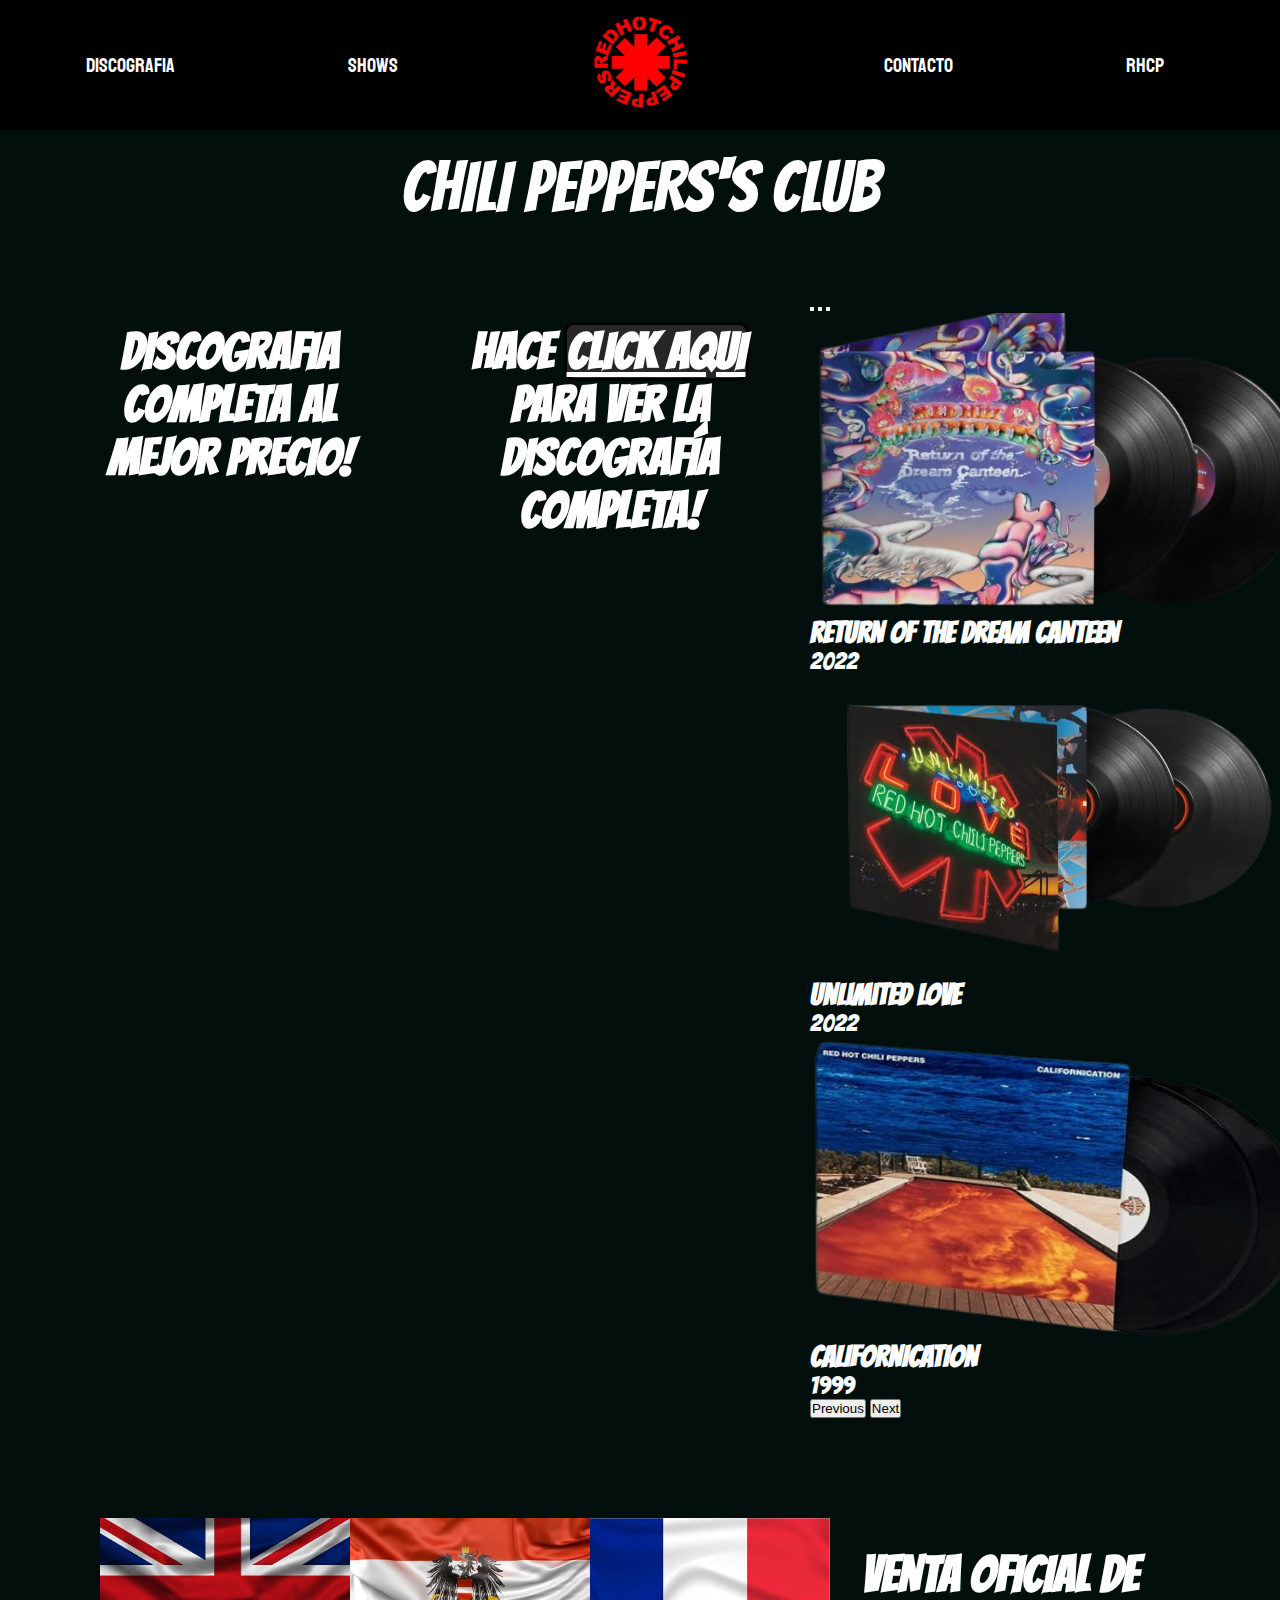
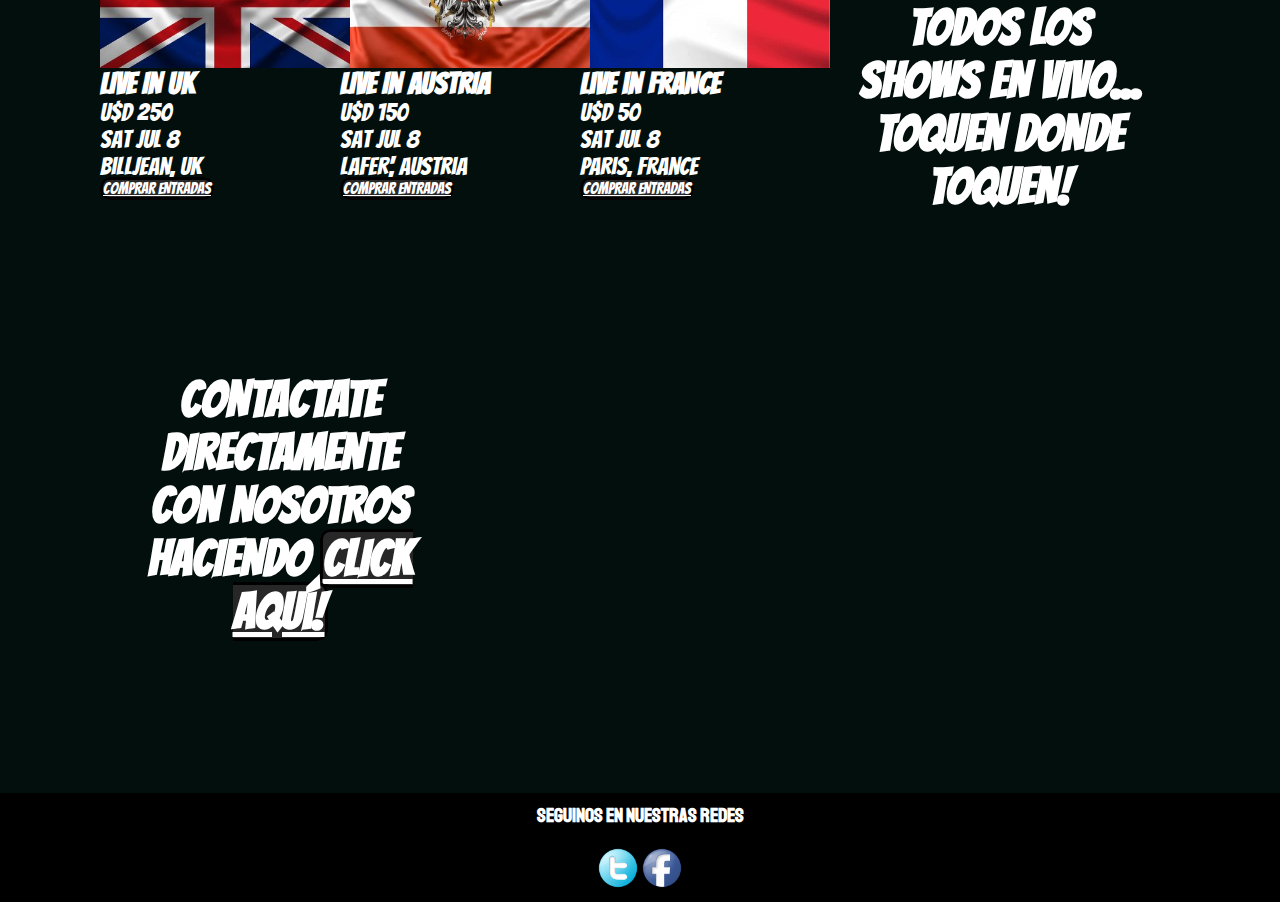
<file: index.html>
<!DOCTYPE html>
<html lang="es">
<head>
    <meta charset="UTF-8">
    <meta name="viewport" content="width=device-width, initial-scale=1.0">   
    <link rel="shortcut icon" href="img/rhcpLogo_1.webp"> 
     <!-- bootstrap link css -->
     <link href="https://cdn.jsdelivr.net/npm/bootstrap@5.0.2/dist/css/bootstrap.min.css" rel="stylesheet" integrity="sha384-EVSTQN3/azprG1Anm3QDgpJLIm9Nao0Yz1ztcQTwFspd3yD65VohhpuuCOmLASjC" crossorigin="anonymous">         
    <link rel="stylesheet" href="css/style.css">
    <title>RHCP</title>
</head>
<body>
   <header>
        <nav>
            <div>              
                <ul>                    
                    <li>                             
                        <a href="pages/discografia.html">DISCOGRAFIA</a>
                    </li>
                    <li>
                        <a href="pages/shows.html">SHOWS</a>
                    </li>
                    <li>
                        <a href="index.html">
                            <img src="img/rhcpLogo101.png" alt="logo principal del sitio" class="logoSize">
                        </a>  
                    </li>                    
                    <li>
                        <a href="pages/contacto.html">CONTACTO</a>
                    </li>                  
                    <li>
                        <a href="https://redhotchilipeppers.com/" target="_blank">RHCP</a>
                    </li>
                </ul>
            </div>    
        </nav>       
    </header> 
    <main>         
        <div>
            <h1>CHILI PEPPERS'S CLUB</h1>
        </div>  
        <section class="section1">              
            <div class="div11">
                <h3>DISCOGRAFIA COMPLETA AL MEJOR PRECIO!</h3>               
            </div>            
            <div class="div12">
                <h3>HACE <a href="./pages/discografia.html" class="btn btn-primary1">CLICK AQUI</a> PARA VER LA DISCOGRAFÍA COMPLETA!</h3> 
            </div>
            <div id="carouselExampleCaptions" class="carousel slide div13">
                <div class="carousel-indicators">
                    <button type="button" data-bs-target="#carouselExampleCaptions" data-bs-slide-to="0" class="active" aria-current="true" aria-label="Slide 1"></button>
                    <button type="button" data-bs-target="#carouselExampleCaptions" data-bs-slide-to="1" aria-label="Slide 2"></button>
                    <button type="button" data-bs-target="#carouselExampleCaptions" data-bs-slide-to="2" aria-label="Slide 3"></button>
                </div>
                <div class="carousel-inner">
                    <div class="carousel-item active">
                        <img src="img/rhcpDisco1.webp" class="carouselSize" alt="The Return of the dream Canteen">
                        <div class="carousel-caption d-none d-md-block">
                            <h5>RETURN OF THE DREAM CANTEEN</h5>
                            <p>2022</p>
                        </div>
                    </div>
                    <div class="carousel-item">
                        <img src="img/rhcpDisco2.webp" class="carouselSize" alt="Unlimited Love">
                        <div class="carousel-caption d-none d-md-block">
                            <h5>Unlimited LOVE</h5>
                            <p>2022</p>
                        </div>
                    </div>
                    <div class="carousel-item">
                        <img src="img/rhcpDisco3.png" class="carouselSize" alt="Californication">
                        <div class="carousel-caption d-none d-md-block">
                            <h5>CALIFORNICATION</h5>
                            <p>1999</p>
                        </div>
                    </div>
                </div>
                <button class="carousel-control-prev" type="button" data-bs-target="#carouselExampleCaptions" data-bs-slide="prev">
                    <span class="carousel-control-prev-icon" aria-hidden="true"></span>
                    <span class="visually-hidden">Previous</span>
                </button>
                <button class="carousel-control-next" type="button" data-bs-target="#carouselExampleCaptions" data-bs-slide="next">
                    <span class="carousel-control-next-icon" aria-hidden="true"></span>
                    <span class="visually-hidden">Next</span>
                </button>     
            </div>        
        </section>        
        <section class="section2">  
            <div>
                <h3>VENTA OFICIAL DE TODOS LOS SHOWS EN VIVO... TOQUEN DONDE TOQUEN!</h3> 
            </div>     
            <div class="bgColor" style="width: 18rem;">
                <img src="img/rhcpFrance.jpg" class="card-img-top imgCardHeight" alt="Bandera de Francia">
                <div class="card-body">
                    <h5 class="card-title">Live in France</h5>
                    <p class="card-text">U$D 50</p>                    
                    <p class="card-text">Sat Jul 8</p>
                    <p class="card-text">Paris, France</p>
                    <a href="./pages/shows.html" class="btn btn-primary1">COMPRAR ENTRADAS</a>
                </div>
            </div>
            <div class="bgColor" style="width: 18rem;">
                <img src="img/rhcpAustria.jpg" class="card-img-top imgCardHeight" alt="Bandera de Austria">
                <div class="card-body">
                    <h5 class="card-title">LIVE IN AUSTRIA</h5>
                    <p class="card-text">U$D 150</p>                    
                    <p class="card-text">Sat Jul 8</p>
                    <p class="card-text">Lafer', Austria</p>
                    <a href="./pages/shows.html" class="btn btn-primary1">COMPRAR ENTRADAS</a>
                </div>
            </div>
            <div class="bgColor" style="width: 18rem;">
                <img src="img/rhcpUk.jpg" class="card-img-top imgCardHeight" alt="Bandera de UK">
                <div class="card-body">
                    <h5 class="card-title">LIVE IN UK</h5>
                    <p class="card-text">U$D 250</p>                    
                    <p class="card-text">Sat Jul 8</p>
                    <p class="card-text">BillJean, UK</p>
                    <a href="./pages/shows.html" class="btn btn-primary1">COMPRAR ENTRADAS</a>
                </div>
            </div>
        </section>
        <section class="section3">
            <div>
                <h3>CONTACTATE DIRECTAMENTE CON NOSOTROS HACIENDO  <a href="pages/contacto.html" class="btn btn-primary1"> CLICK Aquí!</a></h3>                
            </div>  
            <div class="iframeDiv">
                <iframe src="https://www.google.com/maps/embed?pb=!1m18!1m12!1m3!1d33148.76546325812!2d-68.08663452068204!3d-38.91964704762123!2m3!1f0!2f0!3f0!3m2!1i1024!2i768!4f13.1!3m3!1m2!1s0x960a322dda54f31b%3A0x5e6feb94784372b6!2sGH%20COMUNICACIONES!5e0!3m2!1ses-419!2sar!4v1686872433963!5m2!1ses-419!2sar" style="border:0;" allowfullscreen="" loading="lazy" referrerpolicy="no-referrer-when-downgrade" class="iframeWidth" ></iframe>
            </div>                         
        </section>              
    </main>  
    <footer class="footerAlign">
        <h4>Seguinos en nuestras redes</h4>
        <a href="https://twitter.com/redHotChiliPeppers" target="_blank">
            <img src="img/twitter.png" alt="logo de Twitter" class="footerIcon"></a>       
        <a href="https://facebook.com/redHotChiliPeppers" target="_blank">
            <img src="img/facebook.png" alt="logo de Facebook" class="footerIcon"></a>                
    </footer>
    <script src="https://cdn.jsdelivr.net/npm/bootstrap@5.0.2/dist/js/bootstrap.bundle.min.js" integrity="sha384-MrcW6ZMFYlzcLA8Nl+NtUVF0sA7MsXsP1UyJoMp4YLEuNSfAP+JcXn/tWtIaxVXM" crossorigin="anonymous"></script>
</body>
</html>
</file>
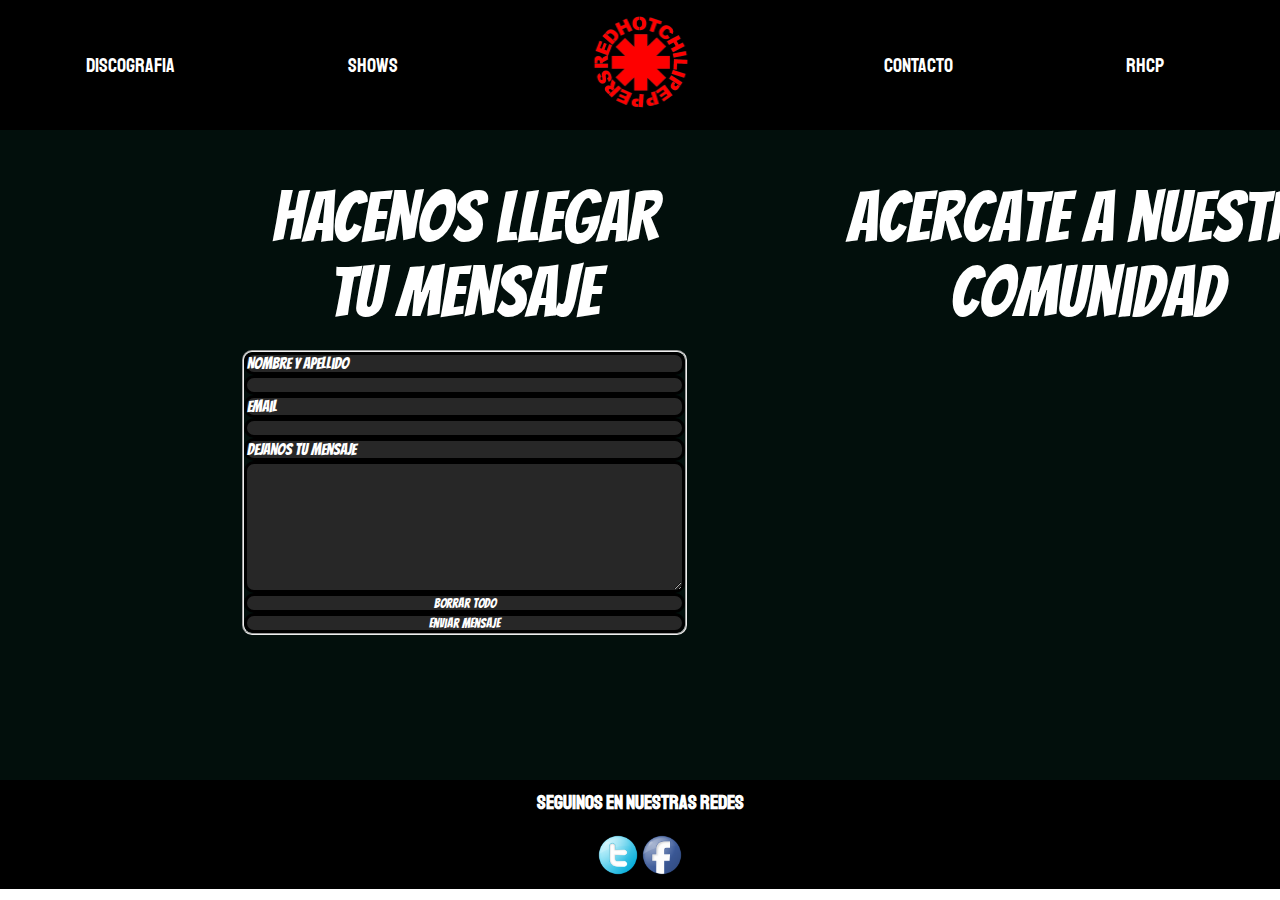
<file: pages/contacto.html>
<!DOCTYPE html>
<html lang="es">
<head>
    <meta charset="UTF-8">
    <meta name="viewport" content="width=device-width, initial-scale=1.0">    
    <link rel="shortcut icon" href="../img/rhcpLogo_1.webp">  
    <!-- bootstrap link css -->
    <link href="https://cdn.jsdelivr.net/npm/bootstrap@5.0.2/dist/css/bootstrap.min.css" rel="stylesheet" integrity="sha384-EVSTQN3/azprG1Anm3QDgpJLIm9Nao0Yz1ztcQTwFspd3yD65VohhpuuCOmLASjC" crossorigin="anonymous">   
    <link rel="stylesheet" href="../css/style.css"> 
    <title>RHCP - CONTACTO</title>
</head>
<body>
    <header>
        <nav>
            <div>              
                <ul>                    
                    <li>                             
                        <a href="discografia.html">DISCOGRAFIA</a>
                    </li>
                    <li>
                        <a href="shows.html">SHOWS</a>
                    </li>
                    <li>
                        <a href="../index.html">
                            <img src="../img/rhcpLogo101.png" alt="logo principal del sitio" class="logoSize">
                        </a>                         
                    </li>                    
                    <li>
                        <a href="contacto.html">CONTACTO</a>
                    </li>                  
                    <li>
                        <a href="https://redhotchilipeppers.com/" target="_blank">RHCP</a>
                    </li>
                </ul>
            </div>    
        </nav>       
    </header> 
    <main>      
        <section class="formContacto">
            <div class="divForm">
                <h2>HACENOS LLEGAR TU MENSAJE</h2>   
                <form action="ejemplo.php">                  
                    <fieldset class="insideForm">                      
                        <label for="name" class="bangersFont">Nombre y Apellido</label>
                        <input type="text" id="name" class="bangersFont">
                        <label for="correoElectronico" class="bangersFont">Email</label>
                        <input type="email" id="correoElectronico" class="bangersFont">                                                
                        <label for="comentario" class="bangersFont">Dejanos tu mensaje</label>  
                        <!-- <input type="text" class="form-control bangersFont"/>           -->
                        <textarea name="" id="" cols="70" rows="9" class="bangersFont"></textarea>                                                  
                        <input type="reset" value="Borrar todo" class="btn-primary1">
                        <input type="submit" value="Enviar mensaje" class="btn-primary1">                                 
                    </fieldset>
                </form>              
            </div> 
            <aside>
                <h2>Acercate a nuestra comunidad</h2>      
                <div class="divIframe">                                 
                    <iframe src="https://www.google.com/maps/embed?pb=!1m18!1m12!1m3!1d3102.7901599603715!2d-68.06056108464804!3d-38.95162197956227!2m3!1f0!2f0!3f0!3m2!1i1024!2i768!4f13.1!3m3!1m2!1s0x960a33196ae9bf47%3A0x8935eaa087a2d345!2sMood%20Live!5e0!3m2!1ses!2sar!4v1655419765628!5m2!1ses!2sar" style="border:0;" allowfullscreen="" loading="lazy" referrerpolicy="no-referrer-when-downgrade" class="iframeWidth"></iframe>
                </div> 
            </aside>         
        </section>
    </main>
    <footer class="footerAlign">
        <h4>Seguinos en nuestras redes</h4>
        <a href="https://twitter.com/redHotChiliPeppers" target="_blank">
            <img src="../img/twitter.png" alt="logo de Twitter" class="footerIcon"></a>       
        <a href="https://facebook.com/redHotChiliPeppers" target="_blank">
            <img src="../img/facebook.png" alt="logo de Facebook" class="footerIcon"></a>                
    </footer>
</body>
</html>
</file>
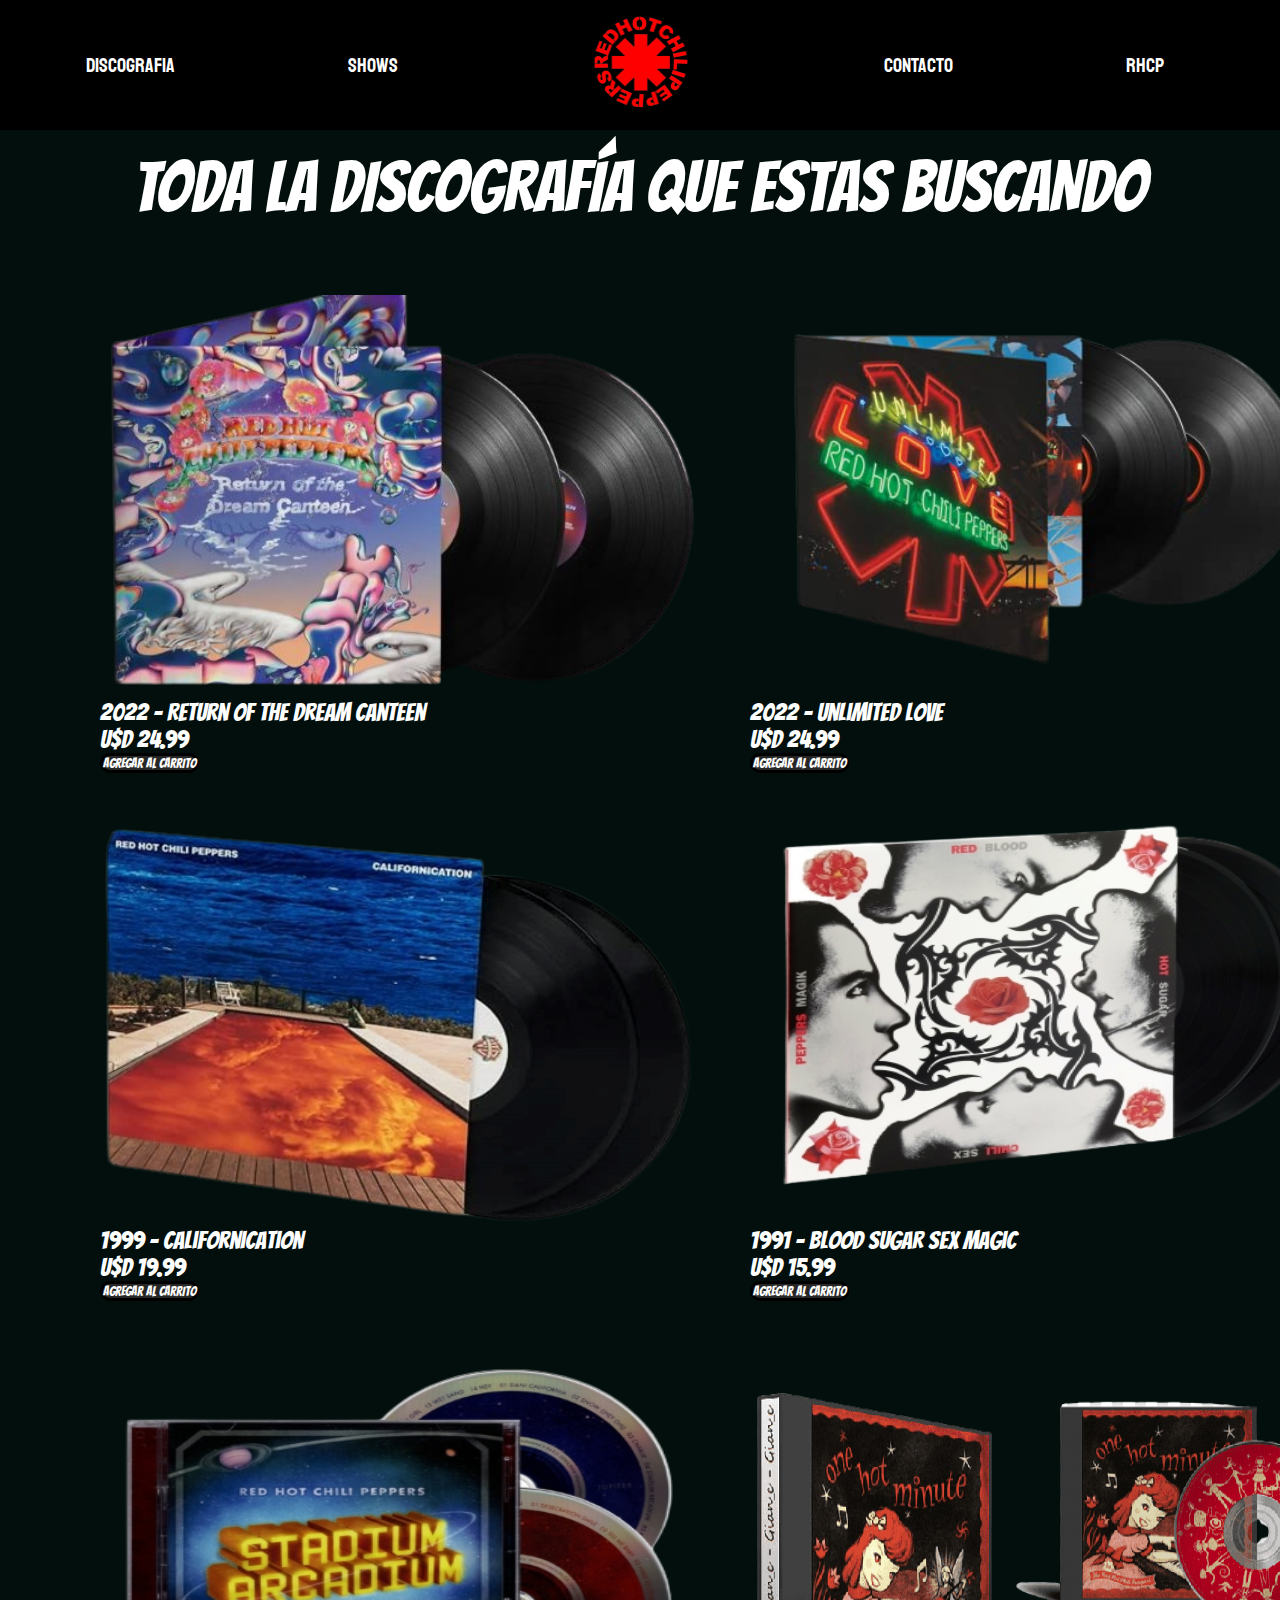
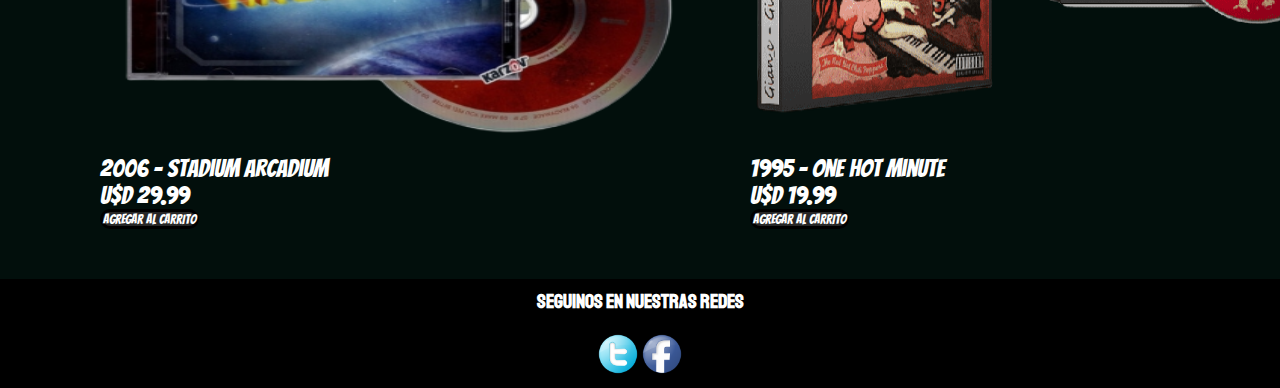
<file: pages/discografia.html>
<!DOCTYPE html>
<html lang="es">
<head>
    <meta charset="UTF-8">
    <meta name="viewport" content="width=device-width, initial-scale=1.0">    
    <link rel="shortcut icon" href="../img/rhcpLogo_1.webp">  
    <!-- bootstrap link css -->
    <link href="https://cdn.jsdelivr.net/npm/bootstrap@5.0.2/dist/css/bootstrap.min.css" rel="stylesheet" integrity="sha384-EVSTQN3/azprG1Anm3QDgpJLIm9Nao0Yz1ztcQTwFspd3yD65VohhpuuCOmLASjC" crossorigin="anonymous">   
    <link rel="stylesheet" href="../css/style.css">
    <title>RHCP - DISCOGRAFIA</title>
</head>
<body>
    <header>
        <nav>
            <div>              
                <ul>                    
                    <li>                             
                        <a href="discografia.html">DISCOGRAFIA</a>
                    </li>
                    <li>
                        <a href="shows.html">SHOWS</a>
                    </li>
                    <li>
                        <a href="../index.html">
                            <img src="../img/rhcpLogo101.png" alt="logo principal del sitio" class="logoSize">
                        </a>                           
                    </li>                    
                    <li>
                        <a href="contacto.html">CONTACTO</a>
                    </li>                  
                    <li>
                        <a href="https://redhotchilipeppers.com/" target="_blank">RHCP</a>
                    </li>
                </ul>
            </div>    
        </nav>       
    </header>     
    <main> 
        <div>
            <h1>TODA LA DISCOGRAFÍA QUE ESTAS BUSCANDO</h1>
        </div>        
        <section class="imgUbication">
            <div>
                <div class="disc1">
                    <img src="../img/rhcpDisco1.webp" alt="Disco Return of the Dream Canteen" class="imgSize">                                
                </div>
                <p>2022 - Return of the Dream Canteen</p>
                <p>U$D 24.99</p>
                <button type="button" class="btn btn-primary1 btn-lg">AGREGAR AL CARRITO</button>       
            </div>
            <div>
                <div class="disc2">
                    <img src="../img/rhcpDisco2.webp" alt="Disco Unlimited Love" class="imgSize">                    
                </div>
                <p>2022 - Unlimited Love</p>
                <p>U$D 24.99</p>
                <button type="button" class="btn btn-primary1 btn-lg">AGREGAR AL CARRITO</button>
            </div>
            <div>
                <div class="disc3">
                    <img src="../img/rhcpDisco3.png" alt="Californication" class="imgSize">                    
                </div>
                <p>1999 - Californication</p>
                <p>U$D 19.99</p>
                <button type="button" class="btn btn-primary1 btn-lg">AGREGAR AL CARRITO</button>
            </div>
            <div>
                <div class="disc4">
                    <img src="../img/rhcpDisco4.png" alt="Blood Sugar Sex Magic" class="imgSize">            
                </div>
                <p>1991 - Blood Sugar Sex Magic</p>
                <p>U$D 15.99</p>
                <button type="button" class="btn btn-primary1 btn-lg">AGREGAR AL CARRITO</button>
            </div>
            <div>
                <div class="disc5">
                    <img src="../img/rhcpDisco5.png" alt="Stadium Arcadium" class="imgSize">            
                </div>  
                <p>2006 - Stadium Arcadium</p>  
                <p>U$D 29.99</p>     
                <button type="button" class="btn btn-primary1 btn-lg">AGREGAR AL CARRITO</button>
            </div>
            <div>
                <div class="disc6">
                    <img src="../img/rhcpDisco6.png" alt="One Hot Minute" class="imgSize">            
                </div> 
                <p>1995 - One Hot Minute</p>
                <p>U$D 19.99</p>        
                <button type="button" class="btn btn-primary1 btn-lg">AGREGAR AL CARRITO</button>
            </div>
        </section>        
    </main>
    <footer class="footerAlign">
        <h4>Seguinos en nuestras redes</h4>
        <a href="https://twitter.com/redHotChiliPeppers" target="_blank">
            <img src="../img/twitter.png" alt="logo de Twitter" class="footerIcon"></a>       
        <a href="https://facebook.com/redHotChiliPeppers" target="_blank">
            <img src="../img/facebook.png" alt="logo de Facebook" class="footerIcon"></a>                
    </footer>
</body>
</html>
</file>
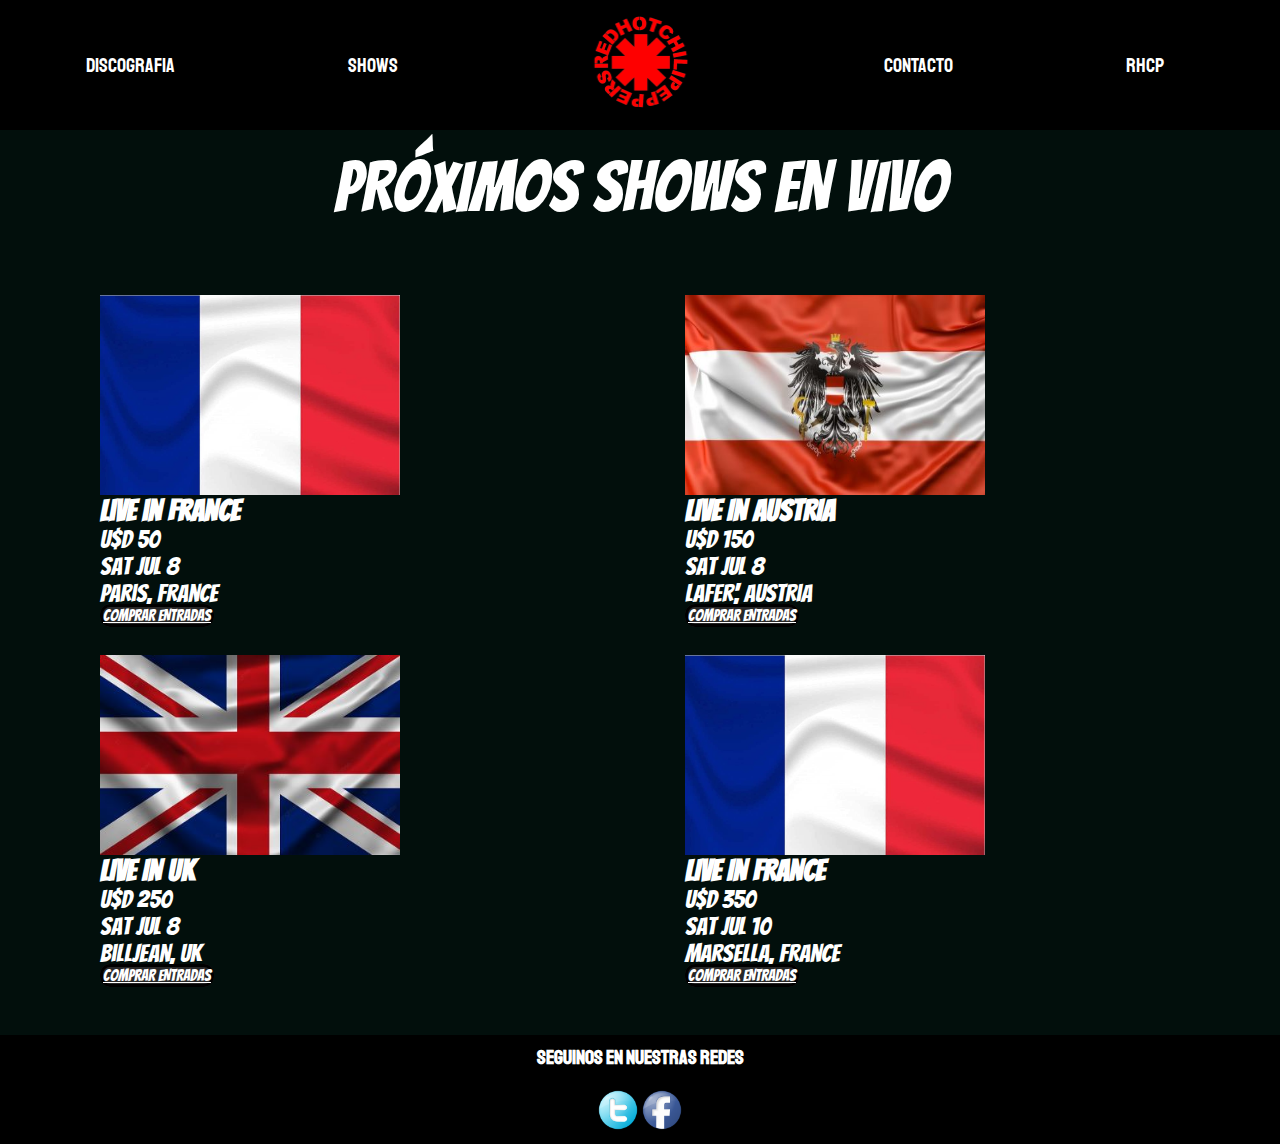
<file: pages/shows.html>
<!DOCTYPE html>
<html lang="es">
<head>
    <meta charset="UTF-8">
    <meta name="viewport" content="width=device-width, initial-scale=1.0">    
    <link rel="shortcut icon" href="../img/rhcpLogo_1.webp">  
    <!-- bootstrap link css -->
    <link href="https://cdn.jsdelivr.net/npm/bootstrap@5.0.2/dist/css/bootstrap.min.css" rel="stylesheet" integrity="sha384-EVSTQN3/azprG1Anm3QDgpJLIm9Nao0Yz1ztcQTwFspd3yD65VohhpuuCOmLASjC" crossorigin="anonymous">   
    <link rel="stylesheet" href="../css/style.css">
    <title>RHCP - SHOWS</title>
</head>
<body>
    <header>
        <nav>
            <div>              
                <ul>                    
                    <li>                             
                        <a href="discografia.html">DISCOGRAFIA</a>
                    </li>
                    <li>
                        <a href="shows.html">SHOWS</a>
                        <li>
                            <a href="../index.html">
                                <img src="../img/rhcpLogo101.png" alt="logo principal del sitio" class="logoSize">
                            </a>    
                        </li>
                    </li>                    
                    <li>
                        <a href="contacto.html">CONTACTO</a>
                    </li>                  
                    <li>
                        <a href="https://redhotchilipeppers.com/" target="_blank">RHCP</a>
                    </li>
                </ul>
            </div>    
        </nav>       
    </header> 
    <main>
        <div>
            <h1>PRÓXIMOS SHOWS EN VIVO</h1>
        </div>      
        <section class="showsList">
            <div class="bgColor" style="width: 18rem;">            
                <img src="../img/rhcpFrance.jpg" class="card-img-top flagsSize" alt="Bandera de Francia">
                <div class="card-body">
                    <h5 class="card-title">Live in France</h5>
                    <p class="card-text">U$D 50</p>                    
                    <p class="card-text">Sat Jul 8</p>
                    <p class="card-text">Paris, France</p>
                    <a href="./pages/shows.html" class="btn btn-primary1">COMPRAR ENTRADAS</a>
                </div>
            </div>
            <div class="bgColor" style="width: 18rem;">
                <img src="../img/rhcpAustria.jpg" class="card-img-top flagsSize" alt="Bandera de Austria">
                <div class="card-body">
                    <h5 class="card-title">LIVE IN AUSTRIA</h5>
                    <p class="card-text">U$D 150</p>                    
                    <p class="card-text">Sat Jul 8</p>
                    <p class="card-text">Lafer', Austria</p>
                    <a href="./pages/shows.html   " class="btn btn-primary1">COMPRAR ENTRADAS</a>
                </div>
            </div>
            <div class="bgColor" style="width: 18rem;">
                <img src="../img/rhcpUk.jpg" class="card-img-top flagsSize" alt="Bandera de UK">
                <div class="card-body">
                    <h5 class="card-title">LIVE IN UK</h5>
                    <p class="card-text">U$D 250</p>                    
                    <p class="card-text">Sat Jul 8</p>
                    <p class="card-text">BillJean, UK</p>
                    <a href="./pages/shows.html" class="btn btn-primary1">COMPRAR ENTRADAS</a>
                </div>
            </div>
            <div class="bgColor" style="width: 18rem;">
                <img src="../img/rhcpFrance.jpg" class="card-img-top flagsSize" alt="Bandera de UK">
                <div class="card-body">
                    <h5 class="card-title">LIVE IN FRANCE</h5>
                    <p class="card-text">U$D 350</p>                    
                    <p class="card-text">Sat Jul 10</p>
                    <p class="card-text">Marsella, France</p>
                    <a href="./pages/shows.html" class="btn btn-primary1">COMPRAR ENTRADAS</a>
                </div>
            </div>     
        </section>        
    </main>
    <footer class="footerAlign">
        <h4>Seguinos en nuestras redes</h4>
        <a href="https://twitter.com/redHotChiliPeppers" target="_blank">
            <img src="../img/twitter.png" alt="logo de Twitter" class="footerIcon"></a>       
        <a href="https://facebook.com/redHotChiliPeppers" target="_blank">
            <img src="../img/facebook.png" alt="logo de Facebook" class="footerIcon"></a>                
    </footer>
</body>
</html>
</file>
<file: css/style.css>
@import url("https://fonts.googleapis.com/css2?family=Staatliches&display=swap");
@import url("https://fonts.googleapis.com/css2?family=Bangers&display=swap");
@import url("https://fonts.googleapis.com/css2?family=Boogaloo&display=swap");
@import url("https://fonts.googleapis.com/css2?family=Roboto:wght@300&display=swap");
@import url('https://fonts.googleapis.com/css2?family=Handjet:wght@200;400&display=swap');

* {
  margin: 0;
  padding: 0;     
}

header {
  background-color: black;
}
footer {
  background-color: black;
}
main {
  background-color: #020F0C; 
  background-size: cover;  
  color: white;
}
h1, h2 {  
  color: white;
  font-family: "Bangers", cursive;
  font-size: 70px;
  font-weight: 500;
  text-align: center;
  width: 100%;
  padding: 20px 0px;
  margin: 0 auto;      
}
h3 { 
  width: 300px;
  font-family: "Bangers", cursive;
  color: white;
  font-size: 50px; 
  text-decoration: none;
  padding: 30px 30px;
  text-align: center;
}
h4 {
  color: white;
  font-family: "Staatliches", cursive;
  font-size: 20px;
  text-align: center;
  padding: 10px 0px;
  margin: 0px auto;
}
h4:hover {
  cursor: context-menu;
  color: #A63C45;
}
h5 {
  color: white;
  font-family: "Bangers", cursive;
  font-size: 30px;
}
p {  
  font-family: "Bangers", cursive;
  font-size: 25px;
  color: white;
}
nav {
  padding: 15px 0;
}
nav ul {
  list-style: none; 
  display: flex;
  flex-wrap: nowrap;
  justify-content: space-around;
  align-items: center;
  height: 100px;
  margin-bottom: 0;
  padding-right: 30px;
}
nav ul li {
  padding: 10px;
} 
nav ul li a {
  text-decoration: none;  
  font-family: "Staatliches", cursive;
  font-size: 20px;
  color: white;
} 
nav ul li a:hover {
  color: #A63C45;
} 
.logoSize {
  height: 100px;
  width: 140px;
}
.btn-primary1 {
  color: white;
  font-family: "Bangers", cursive;
  background-color: #272727;
  border: 3px solid #000;
  border-radius: 10px;
}
.btn-primary1:hover{
  color: #A63C45;
}
.bangersFont {
  color: white;
  font-family: "Bangers", cursive;
  background-color: #272727;
  border: 3px solid #000;
  border-radius: 10px;
}

/* classes */   /* index */

.section1 { 
  display: grid;
  grid-template-columns: repeat(3, 1fr);
  grid-template-rows: 1fr;
  grid-column-gap: 20px;
  grid-row-gap: 0px;
  padding: 50px; 
}
.carouselSize {
  height: 300px;
  width: 500px;
}
.div11 {
  grid-area: 1 / 1 / 2 / 2;  
}
.div12 {
  grid-area: 1 / 2 / 2 / 3;
}
.div13 {
  grid-area: 1 / 3 / 2 / 4;
}
.section2 { 
  display: flex;
  padding: 50px 100px;
  flex-direction: row-reverse;
  justify-content: space-evenly;  
}
.bgColor {
  position:relative;
  display: flex;
  flex-direction: column;
  min-width: 0;
  word-wrap: break-word;
  background-color: none;
  background-clip: border-box; 
}
.imgCardHeight {
  height: 150px;
  width: 250px;
}
.section3 {
  display: flex;  
  text-align: center;
  padding: 50px 10px 50px 100px;
}
.iframeDiv {
  width: 800px;
  height: 400px;
  padding-left: 150px;
}
.iframeWidth {
  height: 100%;
  width: 100%;
  border: 3px solid #000;
  border-radius: 10px;
}
.footerAlign {
  height: 100%;
  text-align: center;
}
.footerIcon {
  width: 40px;
  margin: 10px 0px;
} 

/* classes */     /* discografia */

.imgUbication{
  display: grid;
  grid-template-columns: repeat(2, 1fr);
  grid-template-rows: repeat(3, 1fr);
  grid-column-gap: 50px;
  grid-row-gap: 50px;
  padding: 50px 0px 50px 100px;
}
.imgSize {
  height: 400px;
  width: 600px;
}
.disc1 {   
  grid-area: 1 / 1 / 2 / 2;  
}
.disc2 {
  grid-area: 1 / 2 / 2 / 3; 
}
.disc3 {
  grid-area: 2 / 1 / 3 / 2; 
}
.disc4 {
  grid-area: 2 / 2 / 3 / 3; 
}
.disc5 {
  grid-area: 3 / 1 / 4 / 3;  
}
.disc6 {
  grid-area: 3 / 2 / 4 / 3; 
}


/* classes */     /*    SHOWS      */

.showsList {
  display: grid;
  grid-template-columns: repeat(2, 1fr);
  grid-template-rows: repeat(2, 1fr);
  grid-column-gap: 40px;
  grid-row-gap: 30px;
  padding: 50px  50px 50px 100px;
}
.flagsSize {
  height: 200px;
  width: 300px;
}

/* classes */     /* contacto */

.formContacto {
  font-family: "Bangers", cursive;
  display: flex;
  flex-direction: row;
  align-items: strech;
  justify-content: space-around;
  margin: auto;
  padding: 30px 10px;
  width: 70%;
}
.insideForm {
  border-radius: 10px;  
  display: flex;
  flex-direction: column;
  justify-content: center;
  align-items:normal;
  margin: auto;
}
.form-control {
  width: 100%;
  height: 200px;
}
.divForm {
  padding: 0 50px;   
}
.divIframe {
  padding: 0 50px;
  height: 400px;
  width: 600px;
}


/* @media queries */

@media only screen and (max-width: 1200px) {
  h1, h2 {
    font-size: 60px;
  }
  h3 {
    font-size: 35px;
    width: 250px;
    padding: 20px;
  }
  h4 {   
    font-size: 18px;   
  }
  h5 {   
    font-size: 25px;
  }
  p {      
    font-size: 20px;
  }
  nav {
    padding: 10px 0;
  }
  nav ul {
    justify-content: space-evenly;
    padding-right: 80px; 
  }
  nav ul li {
    padding: 10px;
  } 
  nav ul li a {   
    font-size: 18px;  
  } 

  .logoSize {
    height: 90px;
    width: 130px;
  }

  /* classes */   /* index */

  .section1 {  
    grid-column-gap: 10px;
    padding: 25px 50px 25px 25px; 
  }
  .carouselSize {
    height: 200px;
    width: 350px;   
  }
  .section2 { 
  padding: 20px 50px;
  }
  .imgCardHeight {
    height: 130px;
    width: 220px;
  }
  .section3 {    
    padding: 30px 10px 30px 40px;
  }
  .iframeDiv {
    width: 700px;
    height: 300px;
    padding-left: 50px;   
  }
  
  /* classes */     /* discografia */

  .imgUbication{  
    grid-column-gap: 30px;
    grid-row-gap: 30px;
    padding: 50px 0px 50px 80px;
  }
  .imgSize {
    height: 250px;
    width: 400px;
  }

  /* classes */     /*    SHOWS      */

  .showsList { 
    grid-column-gap: 20px;
    grid-row-gap: 20px;
    padding: 50px  20px 50px 150px;
  }
  .flagsSize {
    height: 150px;
    width: 230px;
  }

  /* classes */     /* contacto */

  /*CAMBIAR ESTOS VALORES */

  .formContacto {  
    padding: 30px 10px;
    width: 70%;
  }
  .insideForm {
    border-radius: 10px;  
    display: flex;
    flex-direction: column;
    justify-content: center;
    align-items:normal;
    margin: auto;
  }
  .form-control {
    width: 100%;
    height: 200px;
  }
  .divForm {
    padding: 0 50px;   
  }
  .divIframe {
    padding: 0 50px;
    height: 400px;
    width: 600px;
  }

}

@media only screen and (max-width: 1024px) {
  h1, h2 {
    font-size: 50px;
  }
  h3 {
    font-size: 30px;
    width: 220px;
    padding: 15px;
  }
  h4 {   
    font-size: 16px;   
  }
  h5 {   
    font-size: 20px;
  }
  p {      
    font-size: 17px;
  }
  nav {
    padding: 7px 0;
  }
  nav ul {
    justify-content: space-evenly;
    padding-right: 50px; 
  }
  nav ul li a {   
    font-size: 17px;  
  } 

  .logoSize {
    height: 80px;
    width: 115px;
  }

  /* classes */   /* index */

  .section1 {  
    grid-column-gap: 10px;
    padding: 20px 40px 20px 20px; 
  }
  .carouselSize {
    height: 170px;
    width: 300px;   
  }
  .section2 { 
  padding: 15px 40px;
  }
  .imgCardHeight {
    height: 100px;
    width: 180px;
  }
  .section3 {    
    padding: 25px 10px 40px 30px;
  }
  .iframeDiv {
    width: 600px;
    height: 250px;
    padding-left: 50px;   
  }
  
  /* classes */     /* discografia */

  .imgUbication{  
    grid-column-gap: 20px;
    padding: 40px 0px 40px 60px;
  }
  .imgSize {
    height: 200px;
    width: 350px;
  }

/* classes */     /*    SHOWS      */

  .showsList { 
    grid-column-gap: 10px;
    padding: 40px  20px 50px 120px;
  }

  /* classes */     /* contacto */

  /*CAMBIAR ESTOS VALORES */

  .formContacto {  
    padding: 30px 10px;
    width: 70%;
  }
  .insideForm {
    border-radius: 10px;  
    display: flex;
    flex-direction: column;
    justify-content: center;
    align-items:normal;
    margin: auto;
  }
  .form-control {
    width: 100%;
    height: 200px;
  }
  .divForm {
    padding: 0 50px;   
  }
  .divIframe {
    padding: 0 50px;
    height: 400px;
    width: 600px;
  }

}

@media only screen and (max-width: 768px) {
  h1, h2 {
    font-size: 40px;
  }
  h3 {
    font-size: 20px;
    width: 150px;
    padding: 10px;
  }
  h4 {   
    font-size: 16px;   
  }
  h5 {   
    font-size: 20px;
  }
  p {      
    font-size: 17px;
  }
  nav {
    padding: 7px 0;
  }
  nav ul {
    justify-content: space-evenly;
    padding-right: 50px; 
  }
  nav ul li a {   
    font-size: 15px;  
  } 

  .logoSize {
    height: 70px;
    width: 100px;
  }
  .btn-primary1 {    
    line-height: 1;
    height: 33px;    
  }  

  /* classes */   /* index */

  .section1 { 
    display: grid;
    grid-template-columns: repeat(2, 1fr);
    grid-template-rows: 130px 1fr;
    grid-column-gap: 50px;
    grid-row-gap: 30px;
    padding: 20px 50px 20px 100px; 
  }
  .carouselSize {
    height: 170px;
    width: 300px;      
  }
  .div11 {
    grid-area: 1 / 1 / 2 / 2;
    padding-left: 60px;
  } 
  .div12 {
    grid-area: 1 / 2 / 2 / 3;
  }
  .div13 {
    grid-area: 2 / 1 / 3 / 3;
    width: 550px;
    padding-left: 130px;
  }
  .section2 { 
  padding: 15px 40px;
  }
  .imgCardHeight {
    height: 70px;
    width: 140px;
  }
  .iframeDiv {
    width: 500px;
    height: 200px; 
  }
  
  /* classes */     /* discografia */

  .imgUbication{  
    grid-column-gap: 20px;
    padding: 30px 0px 40px 50px;
  }
  .imgSize {
    height: 150px;
    width: 300px;
  }

/* classes */     /*    SHOWS      */

  .showsList { 
    grid-column-gap: 10px;
    padding: 30px  20px 50px 100px;
  }
  .flagsSize {
    height: 120px;
    width: 200px;
  }

}

@media only screen and (max-width: 576px) {
  h1, h2 {
    font-size: 30px;
  }
  h3 {
    font-size: 15px;
    width: 120px;
    padding: 10px;
  }
  h4 {   
    font-size: 14px;   
  }
  h5 {   
    font-size: 15px;
  }
  p {      
    font-size: 15px;
  }
  nav {
    padding: 7px 0;
  }
  nav ul {
    justify-content: space-evenly;
    padding-right: 30px; 
  }
  nav ul li a {   
    font-size: 13px;  
  } 

  .logoSize {
    height: 50px;
    width: 70px;
  }
  .btn-primary1 {    
    line-height: 1;
    height: 30px;  
    font-size: 12px;  
  }  

  /* classes */   /* index */

  .section1 {    
    grid-template-rows: 100px 1fr;
    grid-column-gap: 20px;
    grid-row-gap: 15px;
    padding: 20px 50px 20px 20px; 
  }
  .carouselSize {
    height: 150px;
    width: 270px;      
  }
  .div11 {    
    padding-left: 80px;
  }  
  .div13 {    
    width: 500px;
    padding-left: 100px;
  }
  .section2 { 
  padding: 15px 20px;
  }
  .imgCardHeight {
    height: 50px;
    width: 110px;
  }
  .iframeDiv {
    width: 350px;
    height: 150px; 
  }
  .footerIcon {
    width: 30px;
    margin: 5px 0px;
  } 
  
  /* classes */     /* discografia */

  .imgUbication{  
    grid-column-gap: 20px;
    padding: 20px 0px 30px 40px;
  }
  .imgSize {
    height: 100px;
    width: 230px;
  }

/* classes */     /*    SHOWS      */

  .showsList {     
    padding: 30px 20px 20px 50px;
  }
  .flagsSize {
    height: 100px;
    width: 160px;
  }

}
</file>
